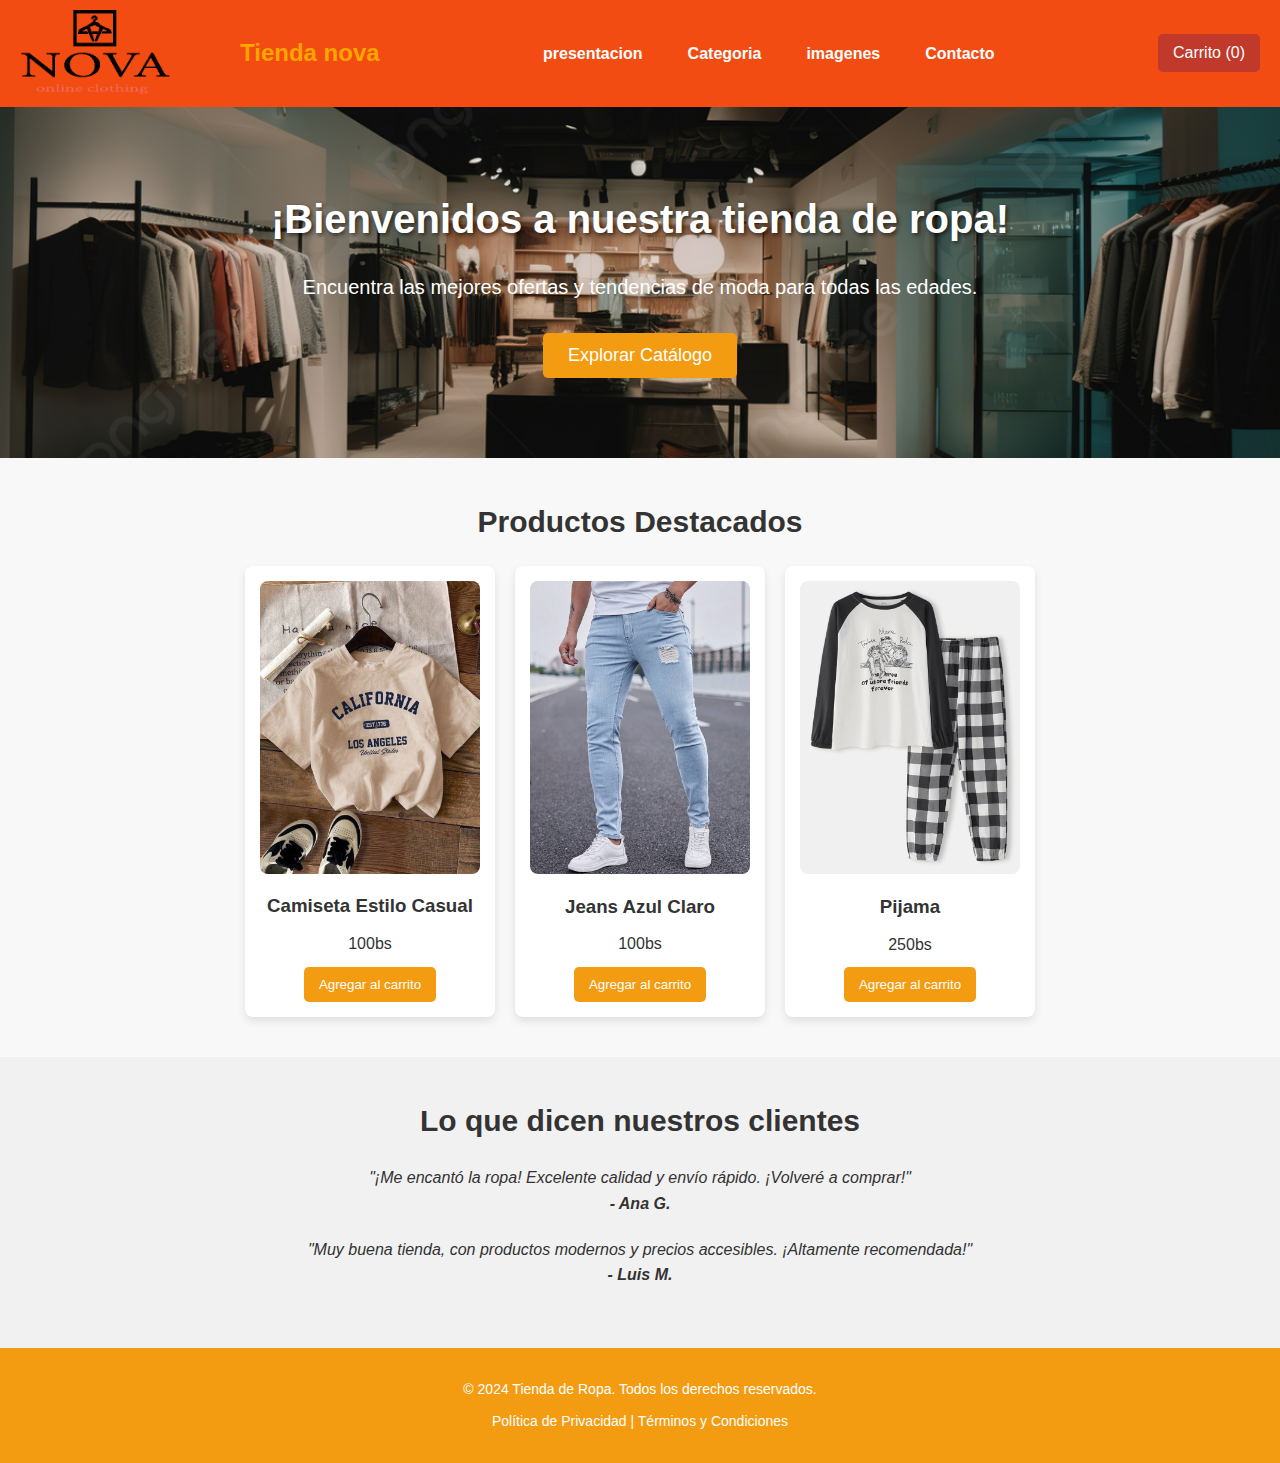
<file: index.html>
<!DOCTYPE html>
<html lang="es">
<head>
    <meta charset="UTF-8">
    <meta name="viewport" content="width=device-width, initial-scale=1.0">
    <meta http-equiv="X-UA-Compatible" content="ie=edge">
    <title>Tienda de Ropa nova a un click </title>
    <link rel="stylesheet" href="styles.css">
</head>
<body>
    <!-- Header -->
    <header>
        <div class="logo">
            <img src="img/logo.png" alt="Tienda de Ropa">
            <h1>Tienda nova </h1>
        </div>
        <nav>
            <ul>
                <li><a href="index.html">presentacion</a></li>
                <li><a href="catalogo.html">Categoria</a></li>
                <li><a href="galeria.html">imagenes</a></li>
                <li><a href="https://www.facebook.com/profile.php?id=100069326905179">Contacto</a></li>
            </ul>
        </nav>
        
<div class="carrito nova">
            <button onclick="verCarrito()">Carrito (<span id="carrito-count">0</span>)</button>
        </div>

<!-- Popup del carrito -->
<div id="carrito-popup">
    <ul id="lista-carrito"></ul>
    <p>Total: $<span id="total-carrito">0.00</span></p>
    <button onclick="cerrarCarrito()">Cerrar</button>
    <!-- Botón para solicitar envío -->
    <button onclick="solicitarEnvio()">Solicitar Envío</button>
</div>

<!-- Formulario de solicitud de envío (oculto inicialmente) -->
<div id="form-envio" style="display: none;">
    <h3>Formulario de Envío</h3>
    <form id="envio-form">
        <label for="nombre">Nombre:</label>
        <input type="text" id="nombre" required><br><br>
        
        <label for="direccion">Dirección:</label>
        <input type="text" id="direccion" required><br><br>
        
        <label for="telefono">Teléfono:</label>
        <input type="text" id="telefono" required><br><br>
        
        <button type="submit">Confirmar Envío</button>
        <button type="button" onclick="cancelarEnvio()">Cancelar</button>
    </form>
</div>
    </header>

    <!-- Sección Hero (Imagen de presentación) -->
    <section class="hero">
        <h2>¡Bienvenidos a nuestra tienda de ropa!</h2>
        <p>Encuentra las mejores ofertas y tendencias de moda para todas las edades.</p>
        <button onclick="window.location.href='catalogo.html'">Explorar Catálogo</button>
    </section>

    <!-- Sección de Productos Destacados -->
    <section class="destacados">
        <h2>Productos Destacados</h2>
        <div class="productos">
            <!-- Producto 1 -->
            <div class="producto">
                <img src="img/camiseta.jpg" alt="Producto 1">
                <h3>Camiseta Estilo Casual</h3>
                <p>100bs</p>
                <button onclick="agregarAlCarrito('Camiseta Estilo Casual', 100)">Agregar al carrito</button>
            </div>
            <!-- Producto 2 -->
            <div class="producto">
                <img src="img/jeans.jpg" alt="Producto 2">
                <h3>Jeans Azul Claro</h3>
                <p>100bs</p>
                <button onclick="agregarAlCarrito('Jeans Azul Claro', 100)">Agregar al carrito</button>
            </div>
            <!-- Producto 3 -->
            <div class="producto">
                <img src="img/pijama.jpg" alt="Producto 3">
                <h3>Pijama</h3>
                <p>250bs</p>
                <button onclick="agregarAlCarrito('pijama', 50)">Agregar al carrito</button>
            </div>
        </div>
    </section>

    <!-- Sección de Testimonios -->
    <section class="testimonios">
        <h2>Lo que dicen nuestros clientes</h2>
        <div class="testimonial">
            <p>"¡Me encantó la ropa! Excelente calidad y envío rápido. ¡Volveré a comprar!"</p>
            <p>- Ana G.</p>
        </div>
        <div class="testimonial">
            <p>"Muy buena tienda, con productos modernos y precios accesibles. ¡Altamente recomendada!"</p>
            <p>- Luis M.</p>
        </div>
    </section>

    <!-- Footer -->
    <footer>
        <p>&copy; 2024 Tienda de Ropa. Todos los derechos reservados.</p>
        <p><a href="privacy-policy.html">Política de Privacidad</a> | <a href="terms-and-conditions.html">Términos y Condiciones</a></p>
    </footer>

    <script src="script.js"></script>
</body>
</html>
</file>
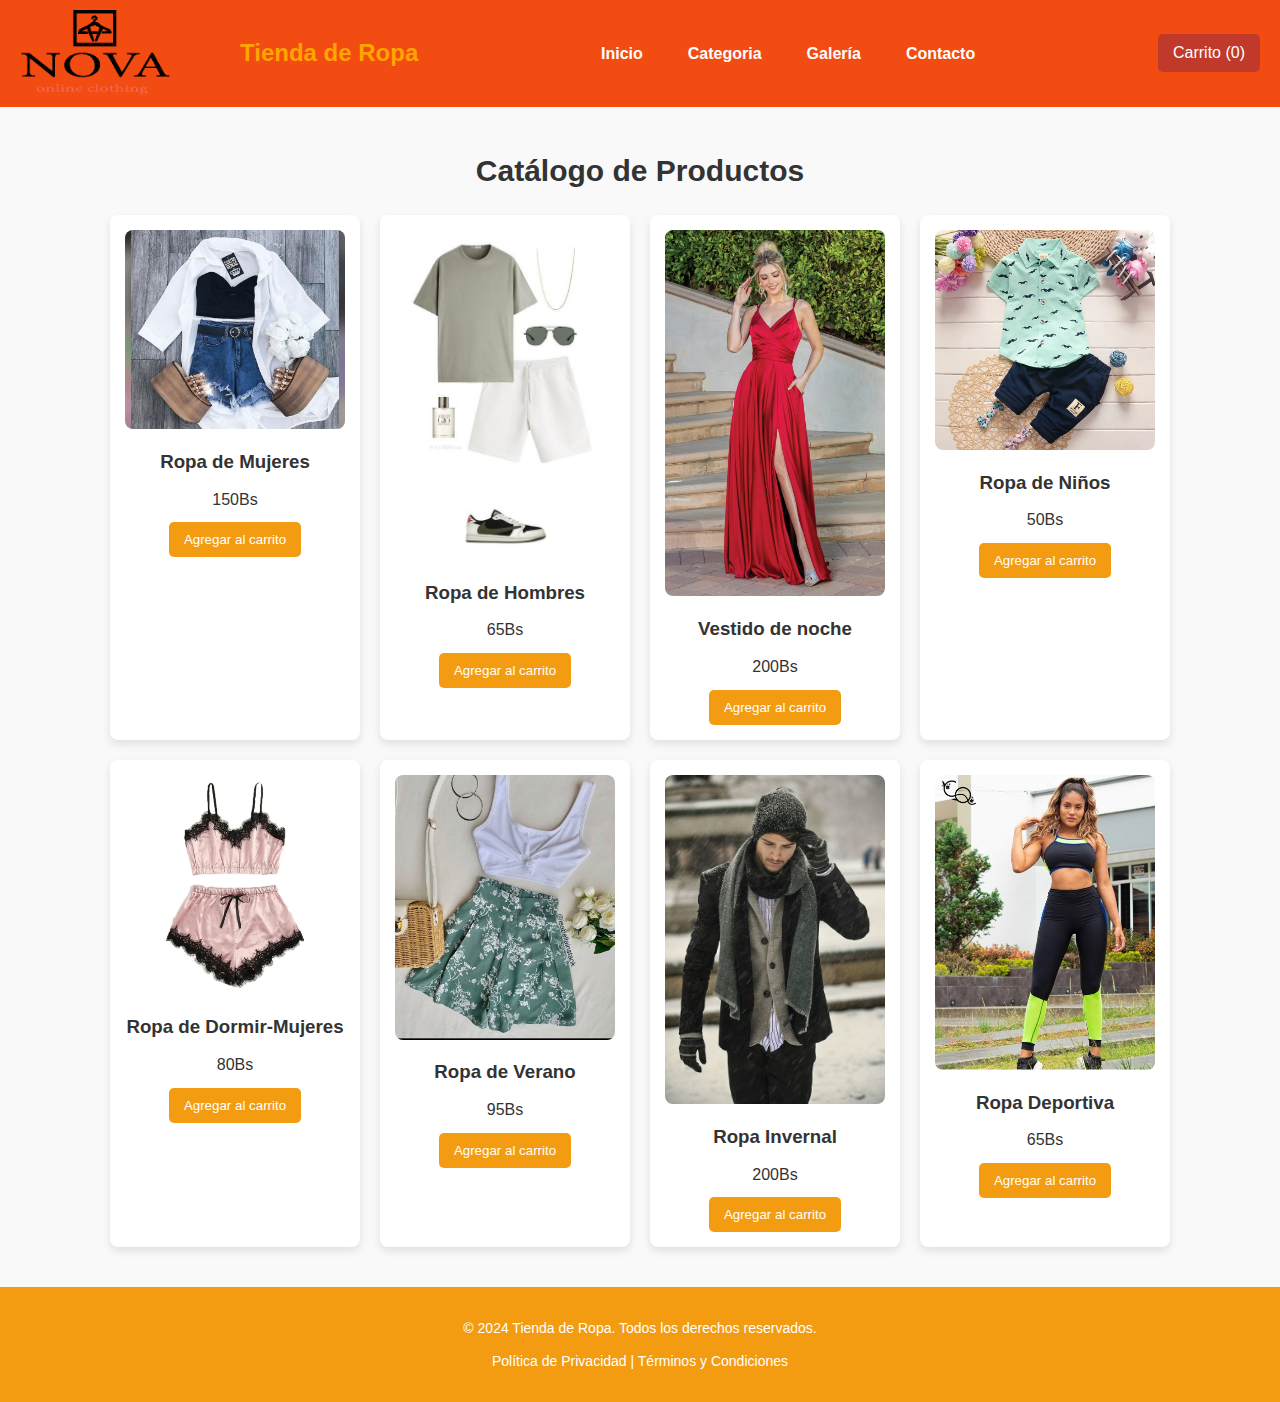
<file: catalogo.html>
<!DOCTYPE html>
<html lang="es">
<head>
    <meta charset="UTF-8">
    <meta name="viewport" content="width=device-width, initial-scale=1.0">
    <title>Catálogo - Tienda de Ropa</title>
    <link rel="stylesheet" href="styles.css">
</head>
<body>

    <header>
        <div class="logo">
            <img src="img/logo.png" alt="Logo Tienda" />
            <h1>Tienda de Ropa</h1>
        </div>
        <nav>
            <ul>
                <li><a href="index.html">Inicio</a></li>
                <li><a href="catalogo.html">Categoria</a></li>
                <li><a href="galeria.html">Galería</a></li>
                <li><a href="contacto.html">Contacto</a></li>
                
                
            </ul>
        </nav>
        <div class="carrito">
            <button onclick="verCarrito()">Carrito (<span id="carrito-count">0</span>)</button>
        </div>
        
    <!-- Popup del carrito -->
<div id="carrito-popup">
    <ul id="lista-carrito"></ul>
    <p>Total: $<span id="total-carrito">0.00</span></p>
    <button onclick="cerrarCarrito()">Cerrar</button>
    <!-- Botón para solicitar envío -->
    <button onclick="solicitarEnvio()">Solicitar Envío</button>
</div>

<!-- Formulario de solicitud de envío (oculto inicialmente) -->
<div id="form-envio" style="display: none;">
    <h3>Formulario de Envío</h3>
    <form id="envio-form">
        <label for="nombre">Nombre:</label>
        <input type="text" id="nombre" required><br><br>
        
        <label for="direccion">Dirección:</label>
        <input type="text" id="direccion" required><br><br>
        
        <label for="telefono">Teléfono:</label>
        <input type="text" id="telefono" required><br><br>
        
        <button type="submit">Confirmar Envío</button>
        <button type="button" onclick="cancelarEnvio()">Cancelar</button>
    </form>
</div>
        
    </header>

    <!-- Sección de Catálogo -->
    <section id="catalogo" class="catalogo">
        <h2>Catálogo de Productos</h2>
        <div class="productos">
            <div class="producto" data-nombre="Ropa de Mujer" data-precio="20.00">
                <img src="img/femenino.jpg" alt="Producto 1">
                <h3>Ropa de Mujeres</h3>
                <p>150Bs</p>
                <button onclick="agregarAlCarrito('Camisa Casual', 20.00)">Agregar al carrito</button>
            </div>
            <div class="producto" data-nombre="Pantalón de mezclilla" data-precio="30.00">
                <img src="img/hombre.jpg" alt="Producto 2">
                <h3>Ropa de Hombres</h3>
                <p>65Bs</p>
                <button onclick="agregarAlCarrito('Pantalón de mezclilla', 30.00)">Agregar al carrito</button>
            </div>
            <div class="producto" data-nombre="Vestido de noche" data-precio="50.00">
                <img src="img/vestido.jpg" alt="Producto 3">
                <h3>Vestido de noche</h3>
                <p>200Bs</p>
                <button onclick="agregarAlCarrito('Vestido de noche', 50.00)">Agregar al carrito</button>
            </div>
            <div class="producto" data-nombre="Ropa De Niños" data-precio="50.00">
                <img src="img/niño.jpg" alt="Producto 3">
                <h3>Ropa de Niños</h3>
                <p>50Bs</p>
                <button onclick="agregarAlCarrito('Ropa De Niños', 50.00)">Agregar al carrito</button>
            </div>
            <div class="producto" data-nombre="Ropa De Dormir-Mujeres" data-precio="50.00">
                <img src="img/gogo.jpg" alt="Producto 3">
                <h3>Ropa de Dormir-Mujeres</h3>
                <p>80Bs</p>
                <button onclick="agregarAlCarrito('Ropa De Dormir-Mujeres', 50.00)">Agregar al carrito</button>
            </div>
            <div class="producto" data-nombre="Ropa De Verano" data-precio="50.00">
                <img src="img/Verano.jpg" alt="Producto 3">
                <h3>Ropa de Verano</h3>
                <p>95Bs</p>
                <button onclick="agregarAlCarrito('Ropa De Verano', 50.00)">Agregar al carrito</button>
            </div>
            <div class="producto" data-nombre="Ropa Invernal" data-precio="50.00">
                <img src="img/Invernal.jpg" alt="Producto 3">
                <h3>Ropa Invernal</h3>
                <p>200Bs</p>
                <button onclick="agregarAlCarrito('Ropa Invernal', 50.00)">Agregar al carrito</button>
            </div>
            <div class="producto" data-nombre="Ropa Deportiva" data-precio="50.00">
                <img src="img/Deportiva.jpg" alt="Producto 3">
                <h3>Ropa Deportiva</h3>
                <p>65Bs</p>
                <button onclick="agregarAlCarrito('Ropa Deportiva', 50.00)">Agregar al carrito</button>
            </div>


            
        </div>
    </section>

    <!-- Footer -->
    <footer>
        <p>&copy; 2024 Tienda de Ropa. Todos los derechos reservados.</p>
        <p><a href="privacy-policy.html">Política de Privacidad</a> | <a href="terms-and-conditions.html">Términos y Condiciones</a></p>
    </footer>


    <script src="script.js"></script>
</body>
</html>
</file>
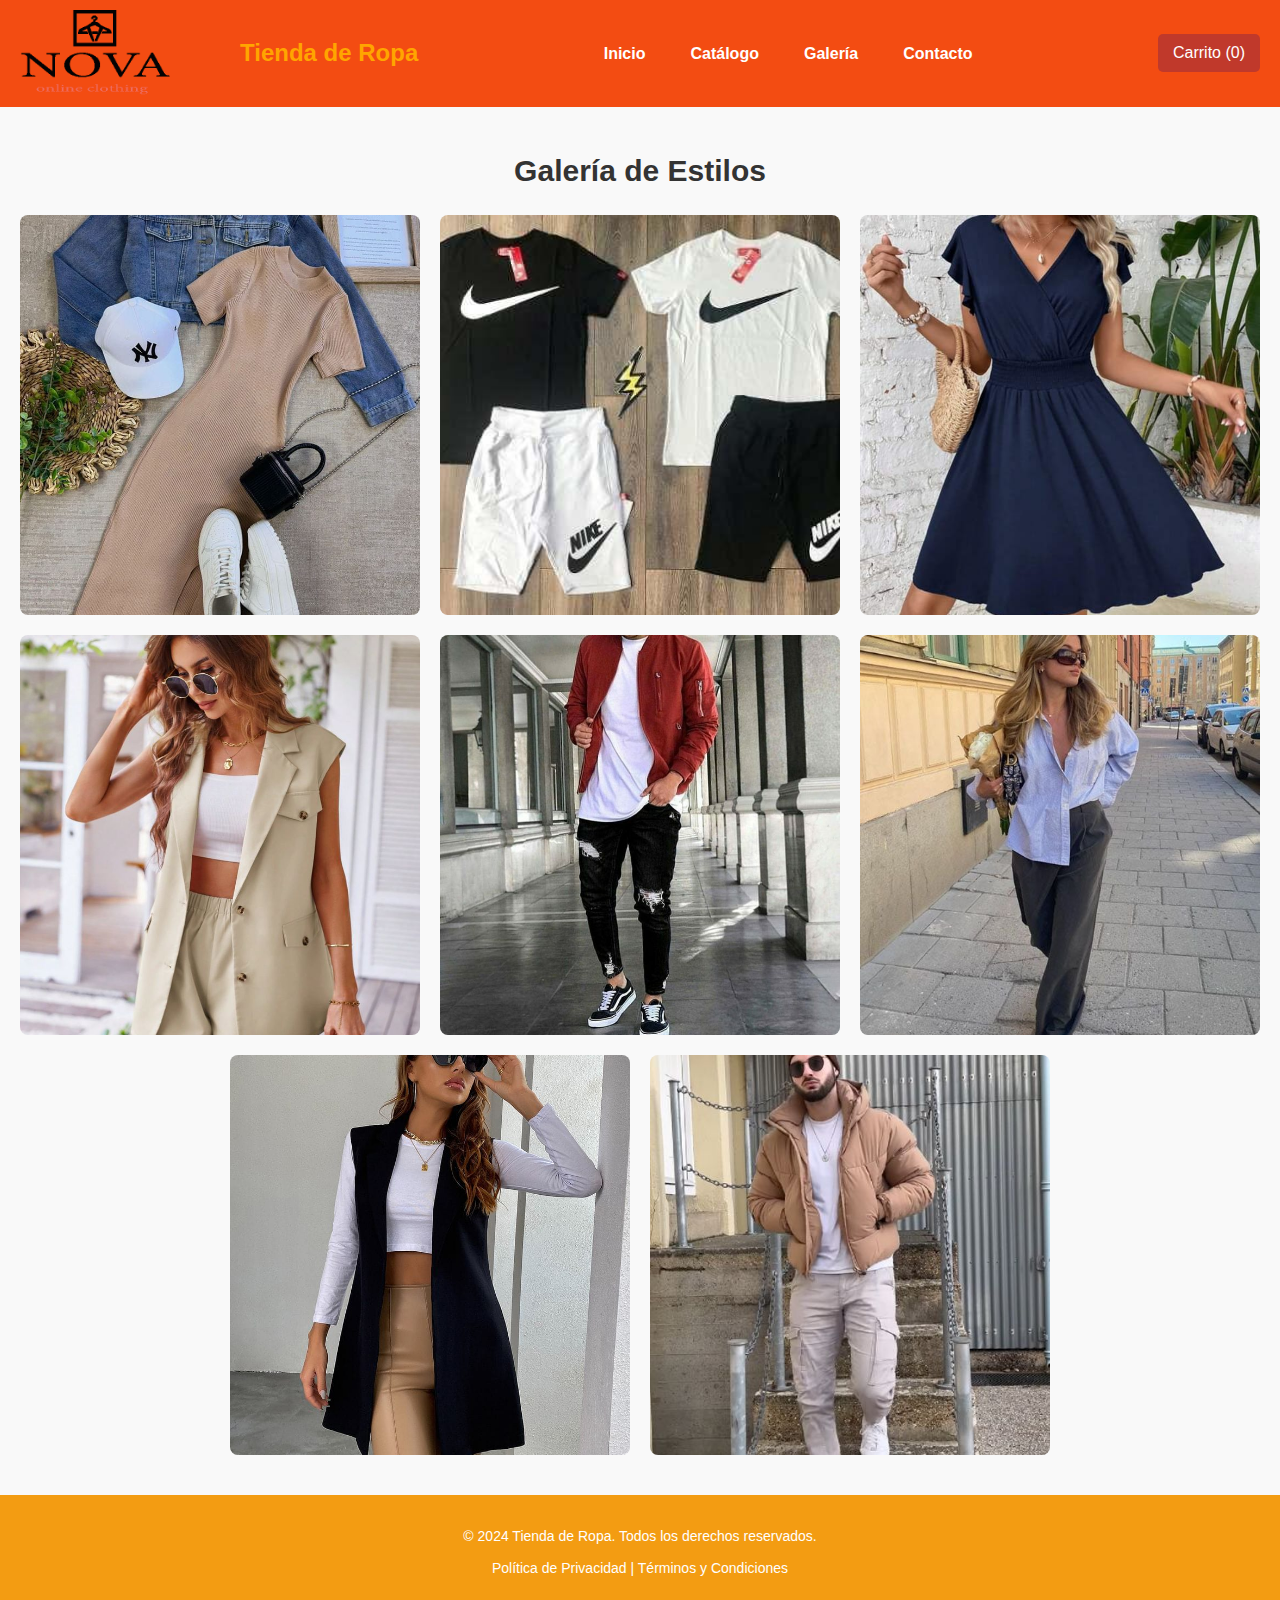
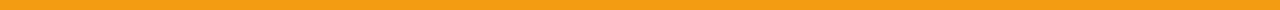
<file: galeria.html>
<!DOCTYPE html>
<html lang="es">
<head>
    <meta charset="UTF-8">
    <meta name="viewport" content="width=device-width, initial-scale=1.0">
    <title>Galería - Tienda de Ropa</title>
    <link rel="stylesheet" href="styles.css">
</head>
<body>

    <header>
        <div class="logo">
            <img src="img/logo.png" alt="Logo Tienda" />
            <h1>Tienda de Ropa</h1>
        </div>
        <nav>
            <ul>
                <li><a href="index.html">Inicio</a></li>
                <li><a href="catalogo.html">Catálogo</a></li>
                <li><a href="galeria.html">Galería</a></li>
                <li><a href="contacto.html">Contacto</a></li>
            </ul>
        </nav>
        <div class="carrito">
            <button onclick="verCarrito()">Carrito (<span id="carrito-count">0</span>)</button>
        </div>
    <!-- Popup del carrito -->
<div id="carrito-popup">
    <ul id="lista-carrito"></ul>
    <p>Total: $<span id="total-carrito">0.00</span></p>
    <button onclick="cerrarCarrito()">Cerrar</button>
    <!-- Botón para solicitar envío -->
    <button onclick="solicitarEnvio()">Solicitar Envío</button>
</div>

<!-- Formulario de solicitud de envío (oculto inicialmente) -->
<div id="form-envio" style="display: none;">
    <h3>Formulario de Envío</h3>
    <form id="envio-form">
        <label for="nombre">Nombre:</label>
        <input type="text" id="nombre" required><br><br>
        
        <label for="direccion">Dirección:</label>
        <input type="text" id="direccion" required><br><br>
        
        <label for="telefono">Teléfono:</label>
        <input type="text" id="telefono" required><br><br>
        
        <button type="submit">Confirmar Envío</button>
        <button type="button" onclick="cancelarEnvio()">Cancelar</button>
    </form>
</div>
      
    </header>

    <!-- Sección de Galería -->
    <section id="galeria" class="galeria">
        <h2>Galería de Estilos</h2>
        <div class="imagenes">
            <img src="img/Conjunto.jpg" alt="Estilo 1">
            <img src="img/Conjunto M.jpg" alt="Estilo 2">
            <img src="img/Conjunto F.jpg" alt="Estilo 3">
            <img src="img/Conjunto I.jpg" alt="Estilo 4">
            <img src="img/Conjunto H.jpg" alt="Estilo 5">
            <img src="img/Conjunto D.jpg" alt="Estilo 6">
            <img src="img/Conjunto U.jpg" alt="Estilo 7">
            <img src="img/Conjunto V.jpg" alt="Estilo 8">
        </div>
    </section>

    <!-- Footer -->
    <footer>
        <p>&copy; 2024 Tienda de Ropa. Todos los derechos reservados.</p>
        <p><a href="privacy-policy.html">Política de Privacidad</a> | <a href="terms-and-conditions.html">Términos y Condiciones</a></p>
    </footer>


    <script src="script.js"></script>
</body>
</html>
</file>
<file: styles.css>
/* Reset de márgenes y relleno */
* {
    margin: 0;
    padding: 0;
    box-sizing: border-box;
}

/* Body */
body {
    font-family: 'Arial', sans-serif;
    line-height: 1.6;
    background-color: #f9f9f9;
    color: #333;
}

/* Header */
header {
    display: flex;
    justify-content: space-between;
    align-items: center;
    background-color: #f34c12;
    padding: 10px 20px;
}

header .logo {
    display: flex;
    align-items: center;
}

header .logo img {
    max-width: 150px;
    margin-right: 70px;
}

header h1 {
    font-size: 24px;
    color: orange;
}

nav ul {
    list-style-type: none;
    display: flex;
    gap: 15px;
}

nav ul li a {
    text-decoration: none;
    color: white;
    font-weight: bold;
    padding: 8px 15px;
    border-radius: 5px;
}

nav ul li a:hover {
    background-color: #e67e22;
}

/* Carrito */
.carrito button {
    background-color: #c0392b;
    color: white;
    padding: 10px 15px;
    font-size: 16px;
    border: none;
    border-radius: 5px;
    cursor: pointer;
}

.carrito button:hover {
    background-color: #e74c3c;
}

#carrito-popup {
    position: fixed;
    top: 0;
    left: 0;
    width: 100%;
    height: 100%;
    background-color: rgba(0, 0, 0, 0.5);  /* Fondo semitransparente */
    display: none;  /* Inicialmente oculto */
    justify-content: center;
    align-items: center;
}

#carrito-popup ul {
    list-style-type: none;
    padding: 0;
}

#carrito-popup li {
    margin: 5px 0;
}

#form-envio {
    position: fixed;
    top: 20%;
    left: 30%;
    width: 40%;
    padding: 20px;
    background-color: white;
    border: 1px solid #ccc;
    box-shadow: 0px 0px 10px rgba(0, 0, 0, 0.1);
    display: none;  /* Inicialmente oculto */
}



/* Sección Hero */
.hero {
    background: url('img/hero.jpg') no-repeat center center/cover;
    padding: 80px 20px;
    text-align: center;
    color: white;
}

.hero h2 {
    font-size: 40px;
    margin-bottom: 20px;
        text-shadow: 2px 2px 4px rgba(0, 0, 0, 0.6);
}

.hero p {
    font-size: 20px;
    margin-bottom: 30px;
}

.hero button {
    background-color: #f39c12;
    color: white;
    font-size: 18px;
    padding: 12px 25px;
    border: none;
    border-radius: 5px;
    cursor: pointer;
}

.hero button:hover {
    background-color: #e67e22;
}

/* Catálogo */
.catalogo {
    padding: 40px 20px;
    text-align: center;
}

.catalogo h2 {
    font-size: 30px;
    margin-bottom: 20px;
}

.productos {
    display: flex;
    flex-wrap: wrap;
    justify-content: center;
    gap: 20px;
}

.producto {
    background-color: white;
    border-radius: 8px;
    width: 250px;
    padding: 15px;
    box-shadow: 0 4px 8px rgba(0, 0, 0, 0.1);
    text-align: center;
}

.producto img {
    width: 100%;
    border-radius: 8px;
}

.producto h3 {
    margin-top: 10px;
}

.producto p {
    margin: 10px 0;
}

.producto button {
    background-color: #f39c12;
    color: white;
    padding: 10px 15px;
    border: none;
    border-radius: 5px;
    cursor: pointer;
}

.producto button:hover {
    background-color: #e67e22;
}

/* Galería */
.galeria {
    padding: 40px 20px;
    text-align: center;
}

.galeria h2 {
    font-size: 30px;
    margin-bottom: 20px;
}

.galeria .imagenes {
    display: flex;
    flex-wrap: wrap;
    justify-content: center;
    gap: 20px;
}

.galeria img {
    width: 400px;
    height: 400px;
    object-fit: cover;
    border-radius: 8px;
    transition: transform 0.3s ease;
}

.galeria img:hover {
    transform: scale(1.05);
}

/* Contacto */
.contacto {
    padding: 50px 20px;
    background-color: #f8bbd0;
    text-align: center;
}

.contacto h2 {
    font-size: 30px;
    margin-bottom: 20px;
}

.contacto form {
    display: flex;
    flex-direction: column;
    gap: 15px;
    max-width: 400px;
    margin: 0 auto;
}

.contacto input,
.contacto textarea {
    padding: 10px;
    border-radius: 5px;
    border: 1px solid #ccc;
}

.contacto button {
    background-color: #f39c12;
    color: white;
    padding: 12px 20px;
    font-size: 16px;
    border: none;
    border-radius: 5px;
}

.contacto button:hover {
    background-color: #e67e22;
}

/* Popup Carrito */
.carrito-popup {
    display: none;  /* Por defecto, está oculto */
    position: fixed;
    top: 0;
    left: 0;
    width: 100%;
    height: 100%;
    background-color: rgba(0, 0, 0, 0.5); /* Fondo semitransparente */
    justify-content: center;
    align-items: center;
    z-index: 1000;
}

.popup-contenido {
    background-color: white;
    padding: 20px;
    border-radius: 8px;
    width: 80%;
    max-width: 400px;
    text-align: center;
    box-shadow: 0px 4px 8px rgba(0, 0, 0, 0.1);
}

#lista-carrito {
    list-style: none;
    padding: 0;
    margin-bottom: 20px;
}

#lista-carrito li {
    padding: 10px 0;
    border-bottom: 1px solid #ddd;
}

#lista-carrito li span {
    font-weight: bold;
}

button {
    background-color: #e74c3c;
    color: white;
    padding: 10px 20px;
    border: none;
    border-radius: 5px;
    cursor: pointer;
}

button:hover {
    background-color: #c0392b;
}

/* Responsividad */
@media (max-width: 768px) {
    header nav ul {
        display: none;
    }

    header .menu-icon {
        display: block;
        font-size: 30px;
        color: #fff;
    }

    .productos {
        flex-direction: column;
        gap: 20px;
    }

    .producto {
        width: 100%;
    }

    .galeria img {
        width: 90%;
    }
}


/* Estilos para el footer */
footer {
    background-color: #f39c12;  /* Fondo amarillo cálido */
    color: white;  /* Color del texto blanco */
    text-align: center;  /* Centrado del texto */
    padding: 20px 0;  /* Espaciado vertical */
    font-size: 14px;  /* Tamaño de fuente pequeño */
}

footer p {
    margin: 10px 0;  /* Espaciado entre párrafos */
}

/* Enlace */
footer a {
    color: white;  /* Color del enlace blanco */
    text-decoration: none;  /* Sin subrayado */
}

footer a:hover {
    text-decoration: underline;  /* Subrayado en hover */
}

/* Sección de Productos Destacados */
.destacados {
    padding: 40px 20px;
    text-align: center;
    background-color: #f8f8f8;
}

.destacados h2 {
    font-size: 30px;
    margin-bottom: 20px;
}

.productos {
    display: flex;
    justify-content: center;
    gap: 20px;
}

.producto {
    background-color: white;
    border-radius: 8px;
    width: 250px;
    padding: 15px;
    box-shadow: 0 4px 8px rgba(0, 0, 0, 0.1);
    text-align: center;
}

.producto img {
    width: 100%;
    height: auto;
    border-radius: 8px;
}

.producto h3 {
    margin-top: 10px;
}

.producto p {
    margin: 10px 0;
}

.producto button {
    background-color: #f39c12;
    color: white;
    padding: 10px 15px;
    border: none;
    border-radius: 5px;
    cursor: pointer;
}

.producto button:hover {
    background-color: #e67e22;
}

/* Sección de Testimonios */
.testimonios {
    background-color: #f1f1f1;
    padding: 40px 20px;
    text-align: center;
}

.testimonios h2 {
    font-size: 30px;
    margin-bottom: 20px;
}

.testimonial {
    margin-bottom: 20px;
    font-style: italic;
}

.testimonial p:last-child {
    font-weight: bold;
}
</file>
